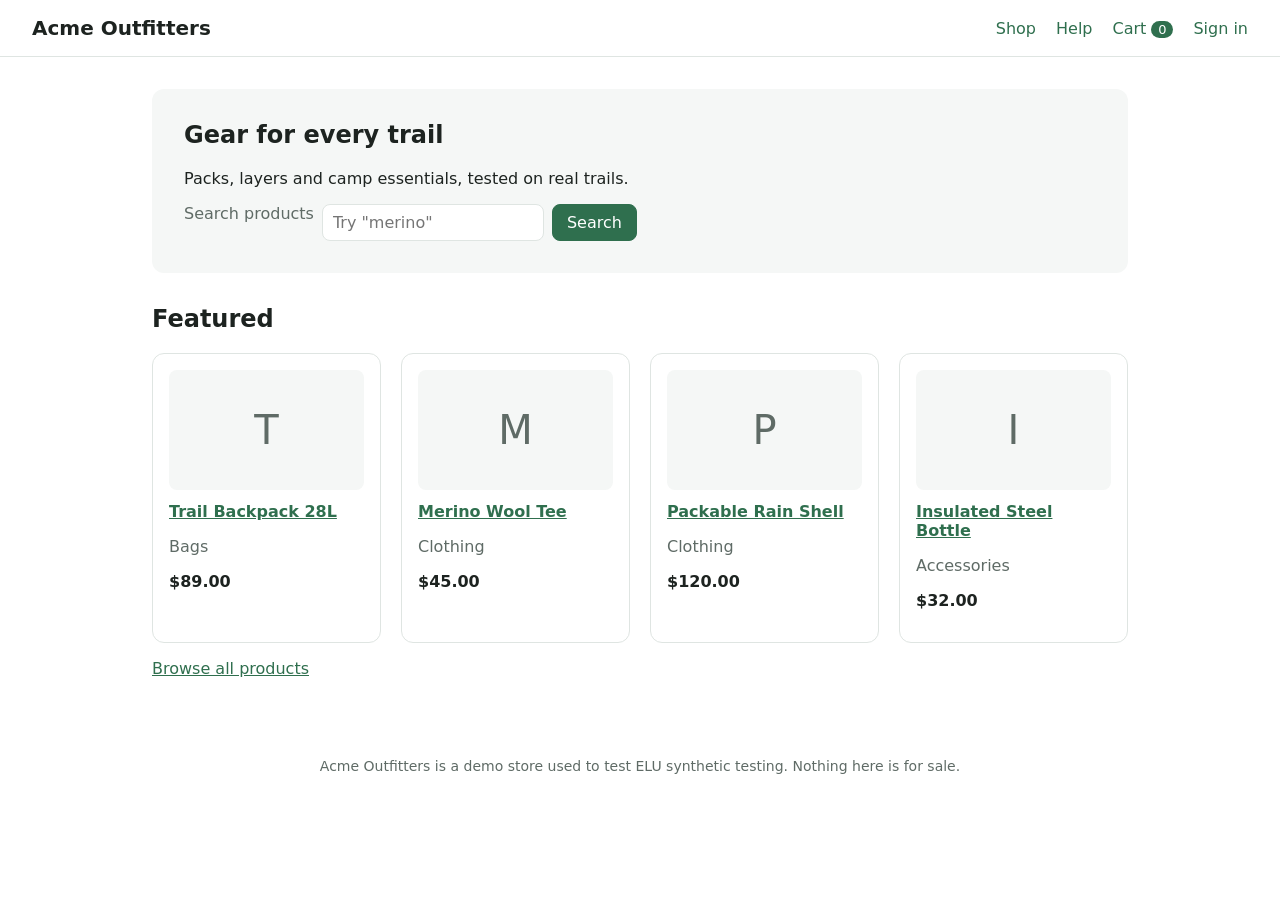
<file: index.html>
<!doctype html>
<html lang="en">
<head>
  <meta charset="utf-8">
  <meta name="viewport" content="width=device-width, initial-scale=1">
  <meta name="build" content="__BUILD_SHA__">
  <title>Acme Outfitters — Gear for every trail</title>
  <link rel="stylesheet" href="assets/style.css?v=__BUILD_SHA__">
  <script src="assets/app.js?v=__BUILD_SHA__" defer></script>
</head>
<body data-page="home">
  <div id="error-banner" class="error-banner" role="alert" hidden>Something went wrong. Please refresh the page.</div>
  <header id="site-header"><a href="index.html" class="brand">Acme Outfitters</a></header>
  <main>
    <section class="hero">
      <h1>Gear for every trail</h1>
      <p>Packs, layers and camp essentials, tested on real trails.</p>
      <form id="home-search" class="search" role="search">
        <label for="home-search-input" class="muted">Search products</label>
        <input id="home-search-input" type="search" placeholder="Try &quot;merino&quot;">
        <button type="submit" class="primary">Search</button>
      </form>
    </section>
    <h2>Featured</h2>
    <div id="featured" class="grid"></div>
    <p><a href="shop.html">Browse all products</a></p>
  </main>
  <footer>Acme Outfitters is a demo store used to test ELU synthetic testing. Nothing here is for sale.</footer>
</body>
</html>
</file>
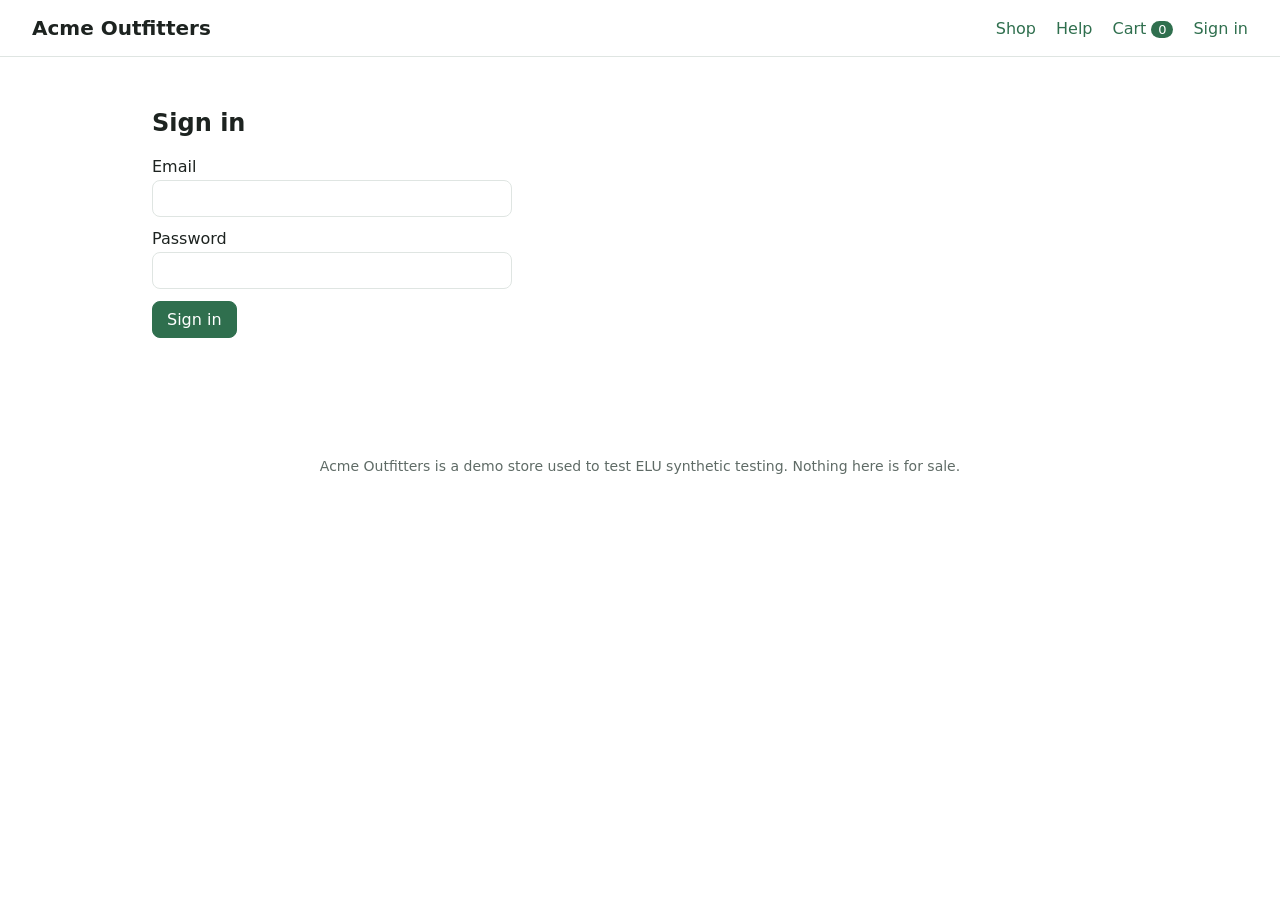
<file: account.html>
<!doctype html>
<html lang="en">
<head>
  <meta charset="utf-8">
  <meta name="viewport" content="width=device-width, initial-scale=1">
  <meta name="build" content="__BUILD_SHA__">
  <title>Your account — Acme Outfitters</title>
  <link rel="stylesheet" href="assets/style.css?v=__BUILD_SHA__">
  <script src="assets/app.js?v=__BUILD_SHA__" defer></script>
</head>
<body data-page="account">
  <div id="error-banner" class="error-banner" role="alert" hidden>Something went wrong. Please refresh the page.</div>
  <header id="site-header"><a href="index.html" class="brand">Acme Outfitters</a></header>
  <main>
    <h1>Your account</h1>
    <p id="account-name" class="muted"></p>
    <h2>Your orders</h2>
    <ul id="orders"></ul>
    <button id="signout" type="button">Sign out</button>
  </main>
  <footer>Acme Outfitters is a demo store used to test ELU synthetic testing. Nothing here is for sale.</footer>
</body>
</html>
</file>
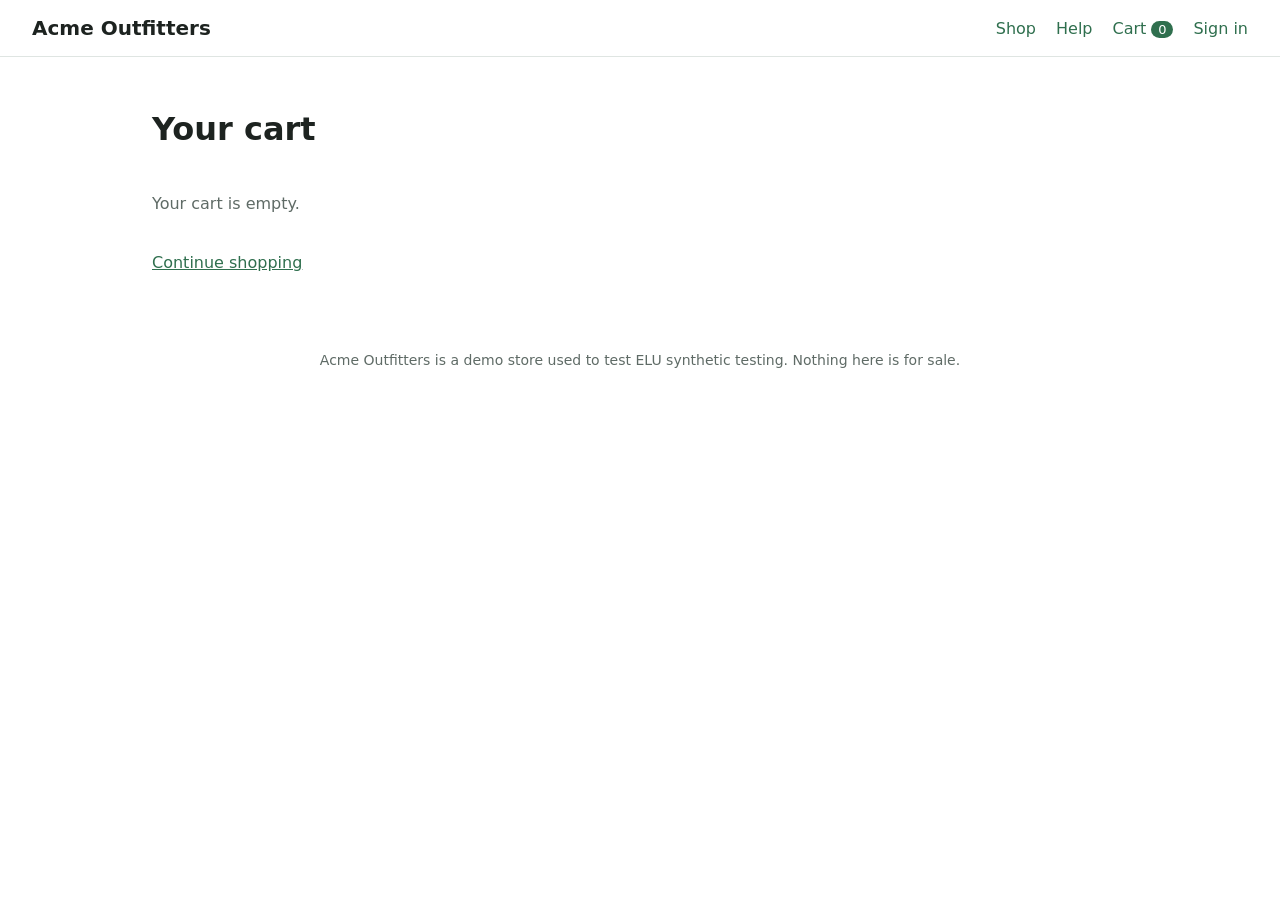
<file: cart.html>
<!doctype html>
<html lang="en">
<head>
  <meta charset="utf-8">
  <meta name="viewport" content="width=device-width, initial-scale=1">
  <meta name="build" content="__BUILD_SHA__">
  <title>Your cart — Acme Outfitters</title>
  <link rel="stylesheet" href="assets/style.css?v=__BUILD_SHA__">
  <script src="assets/app.js?v=__BUILD_SHA__" defer></script>
</head>
<body data-page="cart">
  <div id="error-banner" class="error-banner" role="alert" hidden>Something went wrong. Please refresh the page.</div>
  <header id="site-header"><a href="index.html" class="brand">Acme Outfitters</a></header>
  <main>
    <h1>Your cart</h1>
    <section id="cart"></section>
  </main>
  <footer>Acme Outfitters is a demo store used to test ELU synthetic testing. Nothing here is for sale.</footer>
</body>
</html>
</file>
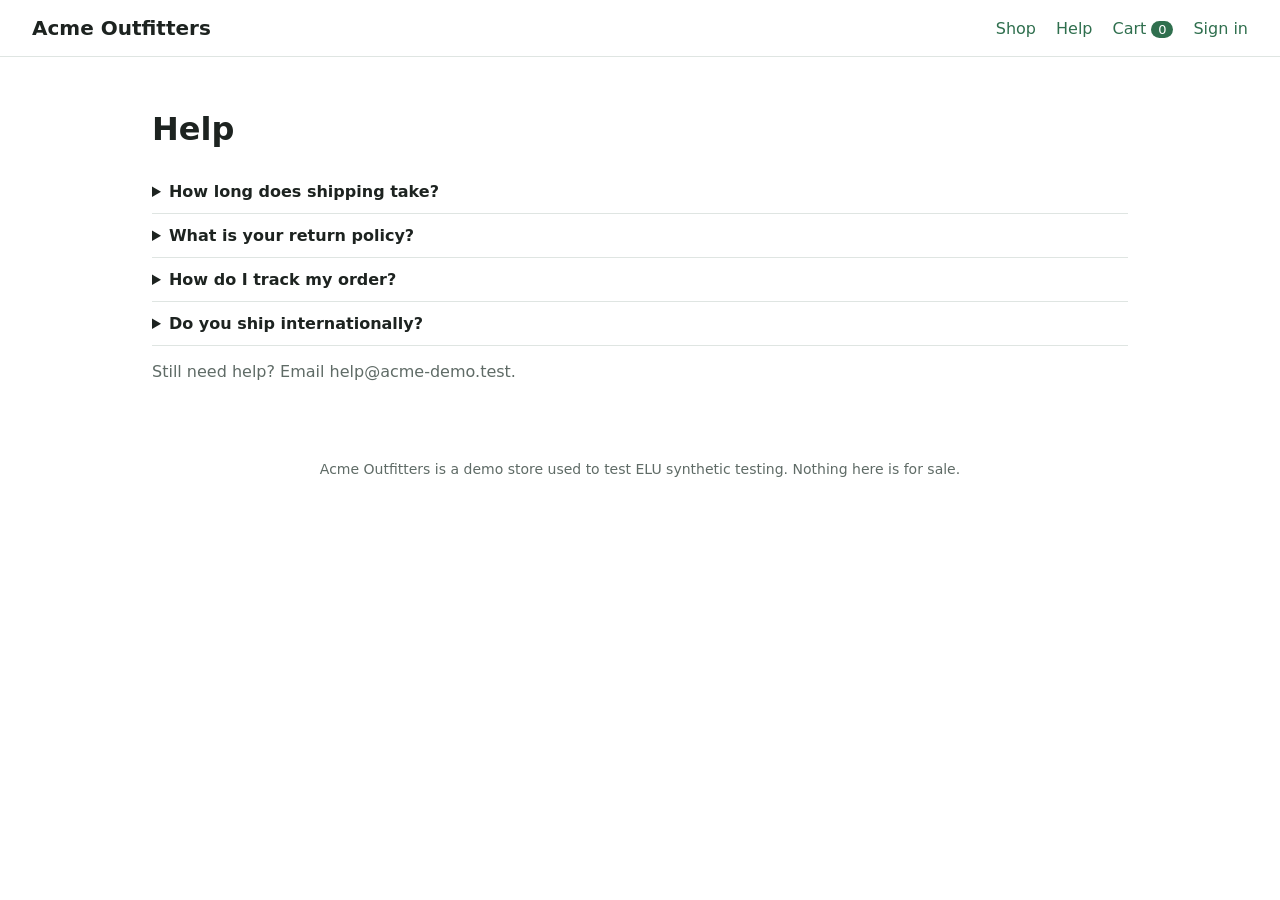
<file: help.html>
<!doctype html>
<html lang="en">
<head>
  <meta charset="utf-8">
  <meta name="viewport" content="width=device-width, initial-scale=1">
  <meta name="build" content="__BUILD_SHA__">
  <title>Help — Acme Outfitters</title>
  <link rel="stylesheet" href="assets/style.css?v=__BUILD_SHA__">
  <script src="assets/app.js?v=__BUILD_SHA__" defer></script>
</head>
<body data-page="help">
  <div id="error-banner" class="error-banner" role="alert" hidden>Something went wrong. Please refresh the page.</div>
  <header id="site-header"><a href="index.html" class="brand">Acme Outfitters</a></header>
  <main>
    <h1>Help</h1>
    <details><summary>How long does shipping take?</summary><p>Orders ship within 2 business days and arrive in 3–5 business days.</p></details>
    <details><summary>What is your return policy?</summary><p>Unworn items can be returned within 60 days for a full refund.</p></details>
    <details><summary>How do I track my order?</summary><p>Sign in and open the order from Your account to see its status.</p></details>
    <details><summary>Do you ship internationally?</summary><p>We currently ship to the United States and Canada.</p></details>
    <p class="muted">Still need help? Email help@acme-demo.test.</p>
  </main>
  <footer>Acme Outfitters is a demo store used to test ELU synthetic testing. Nothing here is for sale.</footer>
</body>
</html>
</file>
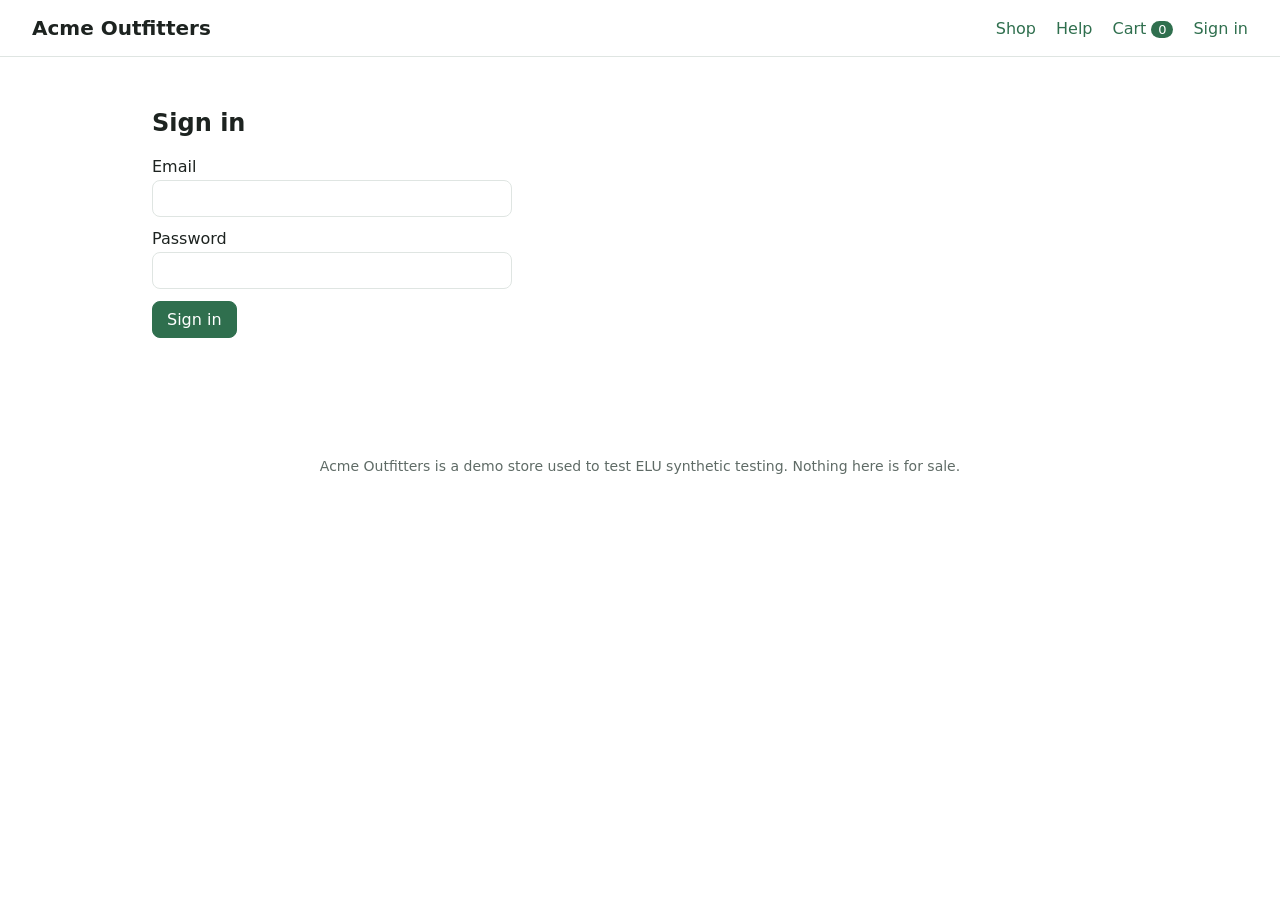
<file: order.html>
<!doctype html>
<html lang="en">
<head>
  <meta charset="utf-8">
  <meta name="viewport" content="width=device-width, initial-scale=1">
  <meta name="build" content="__BUILD_SHA__">
  <title>Order — Acme Outfitters</title>
  <link rel="stylesheet" href="assets/style.css?v=__BUILD_SHA__">
  <script src="assets/app.js?v=__BUILD_SHA__" defer></script>
</head>
<body data-page="order">
  <div id="error-banner" class="error-banner" role="alert" hidden>Something went wrong. Please refresh the page.</div>
  <header id="site-header"><a href="index.html" class="brand">Acme Outfitters</a></header>
  <main>
    <section id="order"></section>
  </main>
  <footer>Acme Outfitters is a demo store used to test ELU synthetic testing. Nothing here is for sale.</footer>
</body>
</html>
</file>
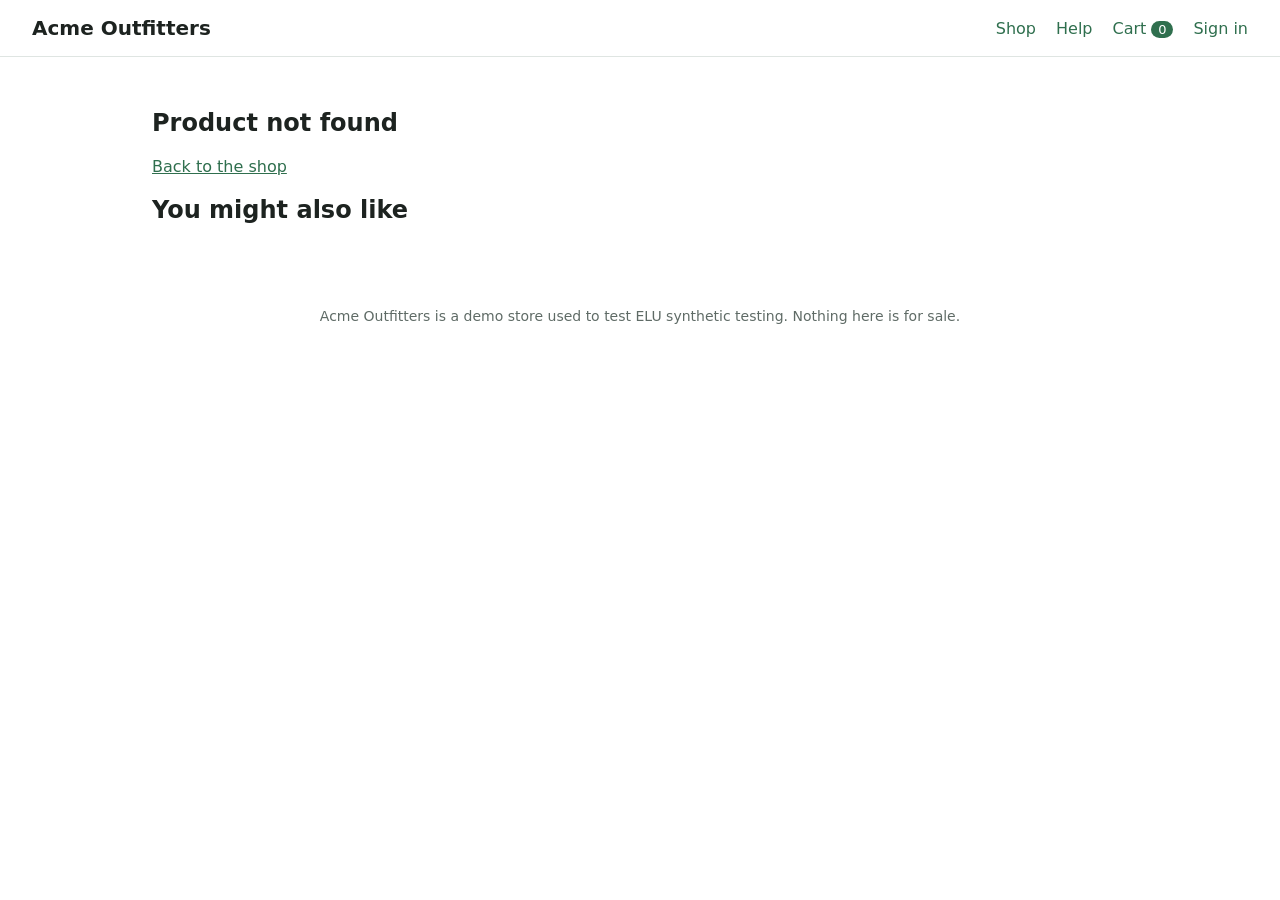
<file: product.html>
<!doctype html>
<html lang="en">
<head>
  <meta charset="utf-8">
  <meta name="viewport" content="width=device-width, initial-scale=1">
  <meta name="build" content="__BUILD_SHA__">
  <title>Product — Acme Outfitters</title>
  <link rel="stylesheet" href="assets/style.css?v=__BUILD_SHA__">
  <script src="assets/app.js?v=__BUILD_SHA__" defer></script>
</head>
<body data-page="product">
  <div id="error-banner" class="error-banner" role="alert" hidden>Something went wrong. Please refresh the page.</div>
  <header id="site-header"><a href="index.html" class="brand">Acme Outfitters</a></header>
  <main>
    <section id="product"></section>
    <h2>You might also like</h2>
    <div id="related" class="grid"></div>
  </main>
  <footer>Acme Outfitters is a demo store used to test ELU synthetic testing. Nothing here is for sale.</footer>
</body>
</html>
</file>
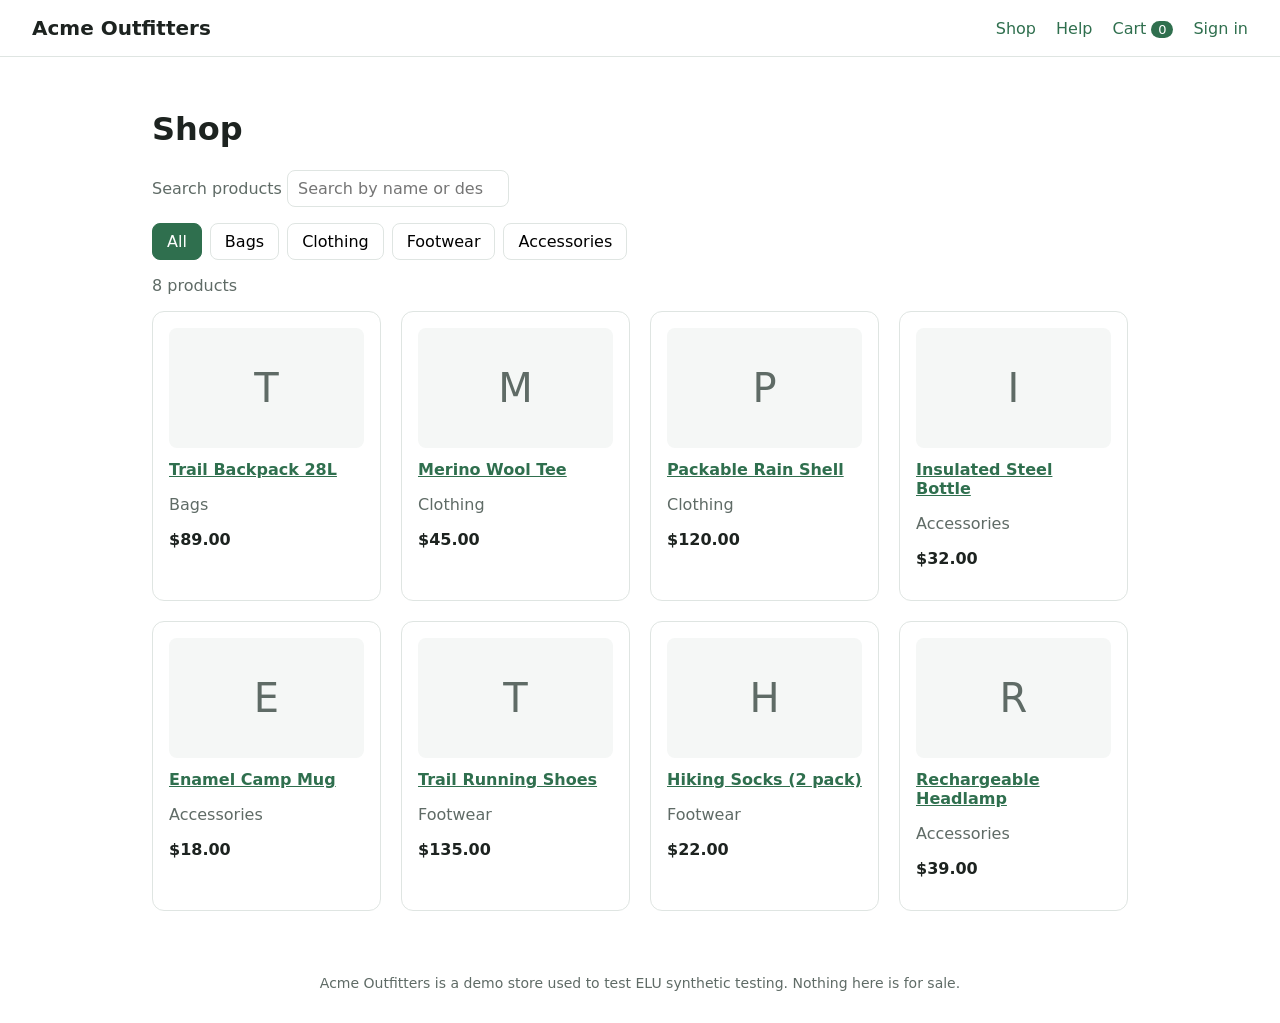
<file: shop.html>
<!doctype html>
<html lang="en">
<head>
  <meta charset="utf-8">
  <meta name="viewport" content="width=device-width, initial-scale=1">
  <meta name="build" content="__BUILD_SHA__">
  <title>Shop — Acme Outfitters</title>
  <link rel="stylesheet" href="assets/style.css?v=__BUILD_SHA__">
  <script src="assets/app.js?v=__BUILD_SHA__" defer></script>
</head>
<body data-page="shop">
  <div id="error-banner" class="error-banner" role="alert" hidden>Something went wrong. Please refresh the page.</div>
  <header id="site-header"><a href="index.html" class="brand">Acme Outfitters</a></header>
  <main>
    <h1>Shop</h1>
    <label for="shop-search" class="muted">Search products</label>
    <input id="shop-search" type="search" placeholder="Search by name or description">
    <div id="category-filters" class="filters" aria-label="Categories"></div>
    <p id="result-count" class="muted"></p>
    <div id="products" class="grid"></div>
  </main>
  <footer>Acme Outfitters is a demo store used to test ELU synthetic testing. Nothing here is for sale.</footer>
</body>
</html>
</file>
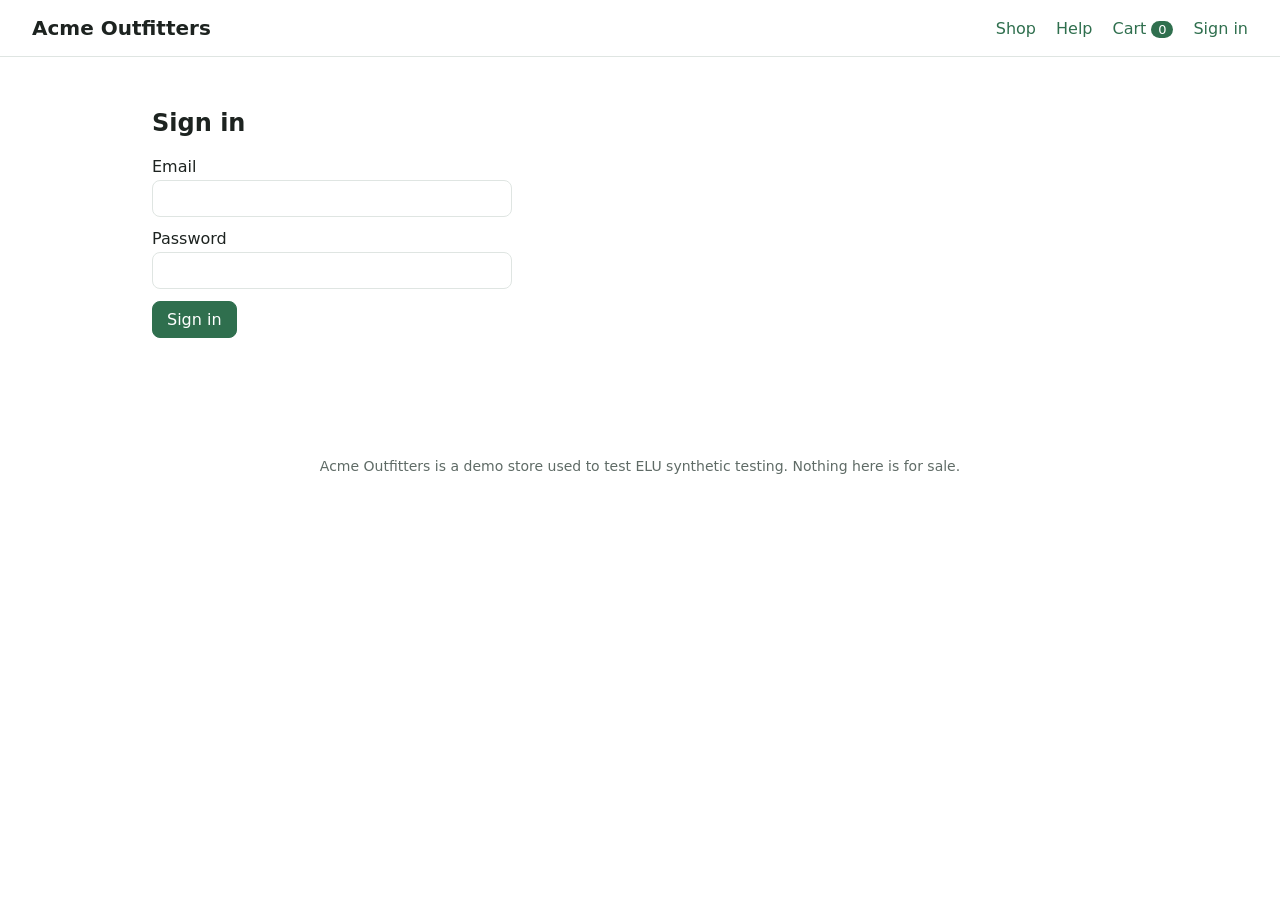
<file: signin.html>
<!doctype html>
<html lang="en">
<head>
  <meta charset="utf-8">
  <meta name="viewport" content="width=device-width, initial-scale=1">
  <meta name="build" content="__BUILD_SHA__">
  <title>Sign in — Acme Outfitters</title>
  <link rel="stylesheet" href="assets/style.css?v=__BUILD_SHA__">
  <script src="assets/app.js?v=__BUILD_SHA__" defer></script>
</head>
<body data-page="signin">
  <div id="error-banner" class="error-banner" role="alert" hidden>Something went wrong. Please refresh the page.</div>
  <header id="site-header"><a href="index.html" class="brand">Acme Outfitters</a></header>
  <main>
    <section class="signin">
      <h1>Sign in</h1>
      <form id="signin-form">
        <div class="form-row"><label for="email">Email</label><input id="email" type="email" autocomplete="username" required></div>
        <div class="form-row"><label for="password">Password</label><input id="password" type="password" autocomplete="current-password" required></div>
        <button type="submit" class="primary">Sign in</button>
        <p id="signin-error" class="error" role="alert"></p>
      </form>
    </section>
  </main>
  <footer>Acme Outfitters is a demo store used to test ELU synthetic testing. Nothing here is for sale.</footer>
</body>
</html>
</file>
<file: assets/style.css>
:root {
  --ink: #1d2320;
  --muted: #5f6b66;
  --line: #dfe5e2;
  --surface: #f5f7f6;
  --brand: #2f6f4e;
  --danger: #b42318;
  font-family: system-ui, -apple-system, 'Segoe UI', sans-serif;
  color: var(--ink);
  background: #ffffff;
}
* { box-sizing: border-box; }
body { margin: 0; }
a { color: var(--brand); }
#site-header {
  display: flex; align-items: center; justify-content: space-between;
  padding: 16px 32px; border-bottom: 1px solid var(--line);
}
.brand { font-weight: 700; font-size: 20px; text-decoration: none; color: var(--ink); }
nav { display: flex; gap: 20px; align-items: center; }
nav a { text-decoration: none; font-weight: 500; }
.badge { display: inline-block; min-width: 22px; padding: 1px 6px; border-radius: 11px; background: var(--brand); color: #fff; font-size: 13px; text-align: center; }
main { max-width: 1040px; margin: 0 auto; padding: 32px; }
.hero { background: var(--surface); border-radius: 12px; padding: 32px; margin-bottom: 32px; }
.hero h1 { margin-top: 0; }
form.search { display: flex; gap: 8px; margin-top: 16px; }
input, select { font: inherit; padding: 8px 10px; border: 1px solid var(--line); border-radius: 8px; }
button { font: inherit; padding: 8px 14px; border: 1px solid var(--line); border-radius: 8px; background: #fff; cursor: pointer; }
button.primary { background: var(--brand); color: #fff; border-color: var(--brand); }
.chip[aria-pressed='true'] { background: var(--brand); color: #fff; border-color: var(--brand); }
.filters { display: flex; flex-wrap: wrap; gap: 8px; margin: 16px 0; }
.grid { display: grid; grid-template-columns: repeat(auto-fill, minmax(220px, 1fr)); gap: 20px; }
.card { border: 1px solid var(--line); border-radius: 12px; padding: 16px; }
.card h3 { font-size: 16px; margin: 12px 0 4px; }
.thumb { height: 120px; border-radius: 8px; background: var(--surface); display: flex; align-items: center; justify-content: center; font-size: 40px; color: var(--muted); }
.muted { color: var(--muted); }
.price { font-weight: 600; }
.empty { color: var(--muted); padding: 24px 0; }
.form-row { display: flex; flex-direction: column; gap: 4px; margin: 12px 0; max-width: 240px; }
.status { min-height: 24px; color: var(--brand); }
.cart-items { list-style: none; padding: 0; }
.cart-items li { display: grid; grid-template-columns: 1fr auto 100px; gap: 16px; align-items: center; padding: 12px 0; border-bottom: 1px solid var(--line); }
.subtotal { font-size: 18px; }
#orders li { padding: 8px 0; }
details { border-bottom: 1px solid var(--line); padding: 12px 0; }
summary { cursor: pointer; font-weight: 600; }
.error-banner { background: #fdecea; color: var(--danger); padding: 12px 32px; font-weight: 600; }
.signin { max-width: 360px; }
.signin .form-row { max-width: none; }
.error { color: var(--danger); min-height: 24px; }
footer { color: var(--muted); padding: 32px; text-align: center; font-size: 14px; }
</file>
